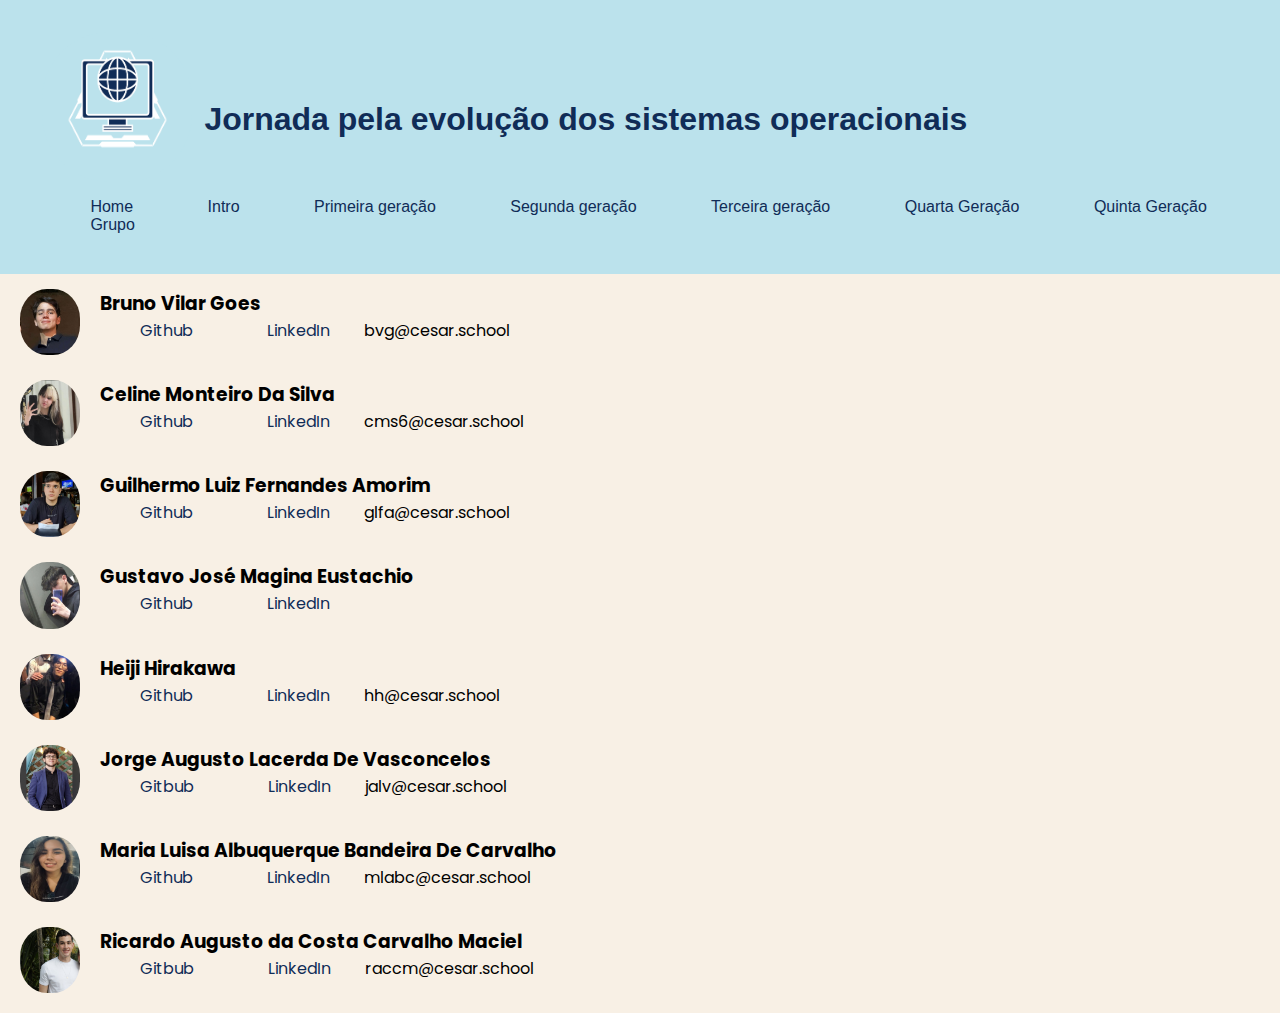
<file: index.html/grupo.html>
<!DOCTYPE html>
<html lang="en">

<head>
  <meta charset="UTF-8">
  <meta http-equiv="X-UA-Compatible" content="IE=edge">
  <meta name="viewport" content="width=device-width, initial-scale=1.0">
  <title>O grupo</title>
  <link href="style.css" rel="stylesheet" type="text/css" />
  <link rel="preconnect" href="https://fonts.googleapis.com">
  <link rel="preconnect" href="https://fonts.gstatic.com" crossorigin>
  <link
    href="https://fonts.googleapis.com/css2?family=Poppins:ital,wght@0,100;0,200;0,300;0,400;0,500;0,600;0,700;0,800;0,900;1,100;1,200;1,300;1,400;1,500;1,600;1,700;1,800;1,900&display=swap"
    rel="stylesheet">


<body style="font-family: 'Trebuchet MS', 'Lucida Sans Unicode', 'Lucida Grande', 'Lucida Sans', Arial, sans-serif;">

  <header class="cabecinha" ; style="position: sticky">
    <table>
      <tr>
        <td><img class="logo" ; src="img/logo2.png" alt="Android"></td>
        <td>
          <h1 style="color: #102C57;">Jornada pela evolução dos sistemas operacionais</h1>
        </td>
      </tr>
    </table>

    <a href=comeco.html>Home</a>
    <a href=intro.html>Intro</a>
    <a href=primeira.html> Primeira geração </a>
    <a href=segunda.html> Segunda geração</a>
    <a href=terceira.html> Terceira geração</a>
    <a href=quarta.html> Quarta Geração</a>
    <a href=quinta.html> Quinta Geração</a>
    <a href="grupo.html">Grupo</a>
    </nav>
  </header>

  <main>
    <p>
    </p>

    <h1>O Grupo: </h1>
    <br>
    <div= class="letras">
      <div class="sobre_mim">
        <img style="height: 1.75cm; width: 1.75;" src="fotos_grupo/foto_bruno.jpg" alt="">
        <div class="detalhes">
          <h3>Bruno Vilar Goes</h3>
          <a href="https://github.com/brunovgoe"> Github</a>
          <a href="https://www.linkedin.com/in/bruno-vilar-goes-999853231/"> LinkedIn</a>
          bvg@cesar.school

        </div>
      </div>
      <br>


      <div class="sobre_mim">
        <img style="height: 1.75cm; width: 1.75;" src="fotos_grupo/foto_celine.jpg" alt="">
        <div class="detalhes">
          <h3>Celine Monteiro Da Silva</h3>
          <a href="https://github.com/sillyceli"> Github</a>
          <a href=linke.html> LinkedIn</a>
          cms6@cesar.school

        </div>
      </div>
      <br>


      <div class="sobre_mim">
        <img style="height: 1.75cm; width: 1.75;" src="fotos_grupo/foto_guilhermo.jpg" alt="">
        <div class="detalhes">
          <h3>Guilhermo Luiz Fernandes Amorim</h3>
          <a href="https://github.com/Guilafernandes">Github</a>
          <a href="https://www.linkedin.com/in/guilhermo-amorim-635673209?utm_source=share&utm_campaign=share_via&utm_content=profile&utm_medium=ios_app"> LinkedIn</a>
           glfa@cesar.school
        </div>
      </div>
      <br>


      <div class="sobre_mim">
        <img style="height: 1.75cm; width: 1.75;" src="fotos_grupo/foto_magina.jpg" alt="">
        <div class="detalhes">
          <h3>Gustavo José Magina Eustachio</h3>
          <a href="https://github.com/Maginass">Github</a>
          <a href=linke.html> LinkedIn</a>
          

        </div>
      </div>
      <br>


      <div class="sobre_mim">
        <img style="height: 1.75cm; width: 1.75;" src="fotos_grupo/foto_heiji.jpg" alt="">
        <div class="detalhes">
          <h3>Heiji Hirakawa</h3>
          <a href="https://github.com/Bneiro"> Github</a>
          <a href=linke.html> LinkedIn</a>
          hh@cesar.school
        </div>
      </div>
      <br>

      <div class="sobre_mim">
        <img style="height: 1.75cm; width: 1.75;" src="fotos_grupo/foto_jorge.jpg" alt="">
        <div class="detalhes">
          <h3>Jorge Augusto Lacerda De Vasconcelos</h3>
          <a href="https://github.com/Jaabsolutaa"> Gitbub</a>
          <a href="https://www.linkedin.com/in/jorge-vasconcelos-03b8352ba/"> LinkedIn</a>
          jalv@cesar.school

        </div>
      </div>
      <br>


      <div class="sobre_mim">
        <img style="height: 1.75cm; width: 1.75;" src="fotos_grupo/foto_malu.jpg" alt="">
        <div class="detalhes">
          <h3>Maria Luisa Albuquerque Bandeira De Carvalho</h3>
          <a href="https://github.com/malualbuquerqueb">
            Github</a>
            <a href="https://www.linkedin.com/in/maria-lu%C3%ADsa-albuquerque-a80a492b3?utm_source=share&utm_campaign=share_via&utm_content=profile&utm_medium=ios_app"> LinkedIn</a>
            mlabc@cesar.school
  
        </div>
      </div>
      <br>

      <div class="sobre_mim">
        <img style="height: 1.75cm; width: 1.75;" src="fotos_grupo/foto_ricardo.jpg" alt="">
        <div class="detalhes">
          <h3>Ricardo Augusto da Costa Carvalho Maciel </h3>
          <a href="https://github.com/Ricardomaciell"> Gitbub</a>
          <a href="https://www.linkedin.com/in/ricardo-maciel-b3a933303?utm_source=share&utm_campaign=share_via&utm_content=profile&utm_medium=ios_app"> LinkedIn</a>
          raccm@cesar.school

        </div>
      </div>

      </div>



</body>

</html>
</file>
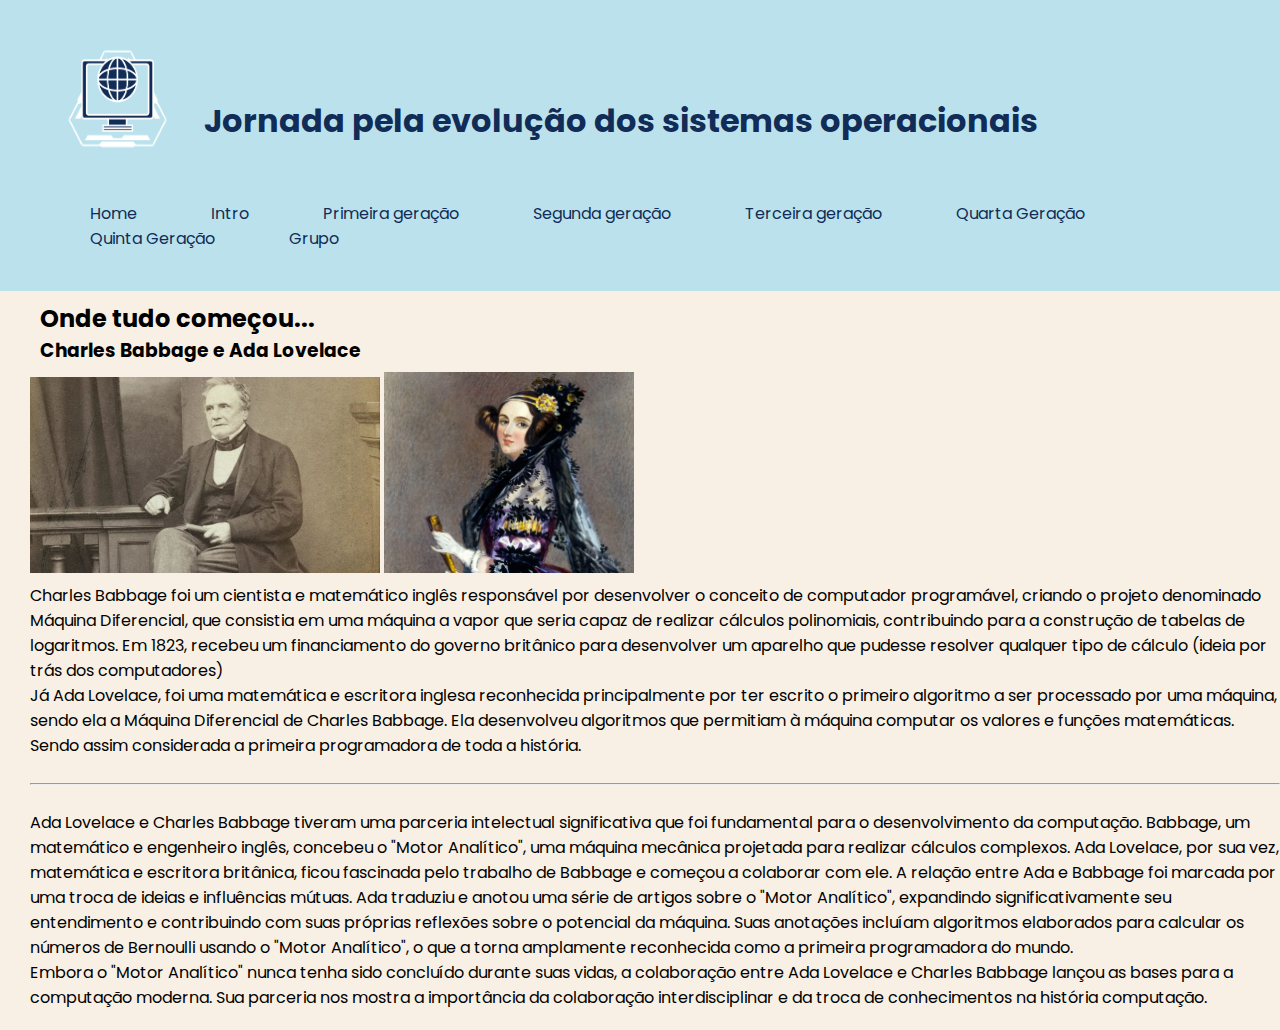
<file: index.html/intro.html>
<!DOCTYPE html>
<html lang="en">

<head>
  <meta charset="UTF-8">
  <meta name="viewport" content="width=device-width, initial-scale=1.0">
  <title>Intro</title>
  <link href="img/favicon.ico" type="image/x-icon" rel="icon">
  <link href="style.css" rel="stylesheet" type="text/css" />
  <link rel="preconnect" href="https://fonts.googleapis.com">
  <link rel="preconnect" href="https://fonts.gstatic.com" crossorigin>
  <link
    href="https://fonts.googleapis.com/css2?family=Poppins:ital,wght@0,100;0,200;0,300;0,400;0,500;0,600;0,700;0,800;0,900;1,100;1,200;1,300;1,400;1,500;1,600;1,700;1,800;1,900&display=swap"
    rel="stylesheet">
</head>

<body>
  <header class="cabecinha" ; style="position: sticky">
    <table>
      <tr>
        <td><img class="logo" ; src="img/logo2.png" alt="Android"></td>
        <td>
          <h1 style="color: #102C57;">Jornada pela evolução dos sistemas operacionais</h1>
        </td>
      </tr>
    </table>

    <a href=comeco.html>Home</a>
    <a href=intro.html>Intro</a>
    <a href=primeira.html> Primeira geração </a>
    <a href=segunda.html> Segunda geração</a>
    <a href=terceira.html> Terceira geração</a>
    <a href=quarta.html> Quarta Geração</a>
    <a href=quinta.html> Quinta Geração</a>
    <a href="grupo.html">Grupo</a>
    </nav>
  </header>

  <main>
    <p>
    </p>
    <div class="titulo2">

      <h2>Onde tudo começou...</h2>

      <h3> Charles Babbage e Ada Lovelace
      </h3>
    </div>
    <div class="charles">
      <div class="ada "></div>

      <img class="cha" src="img/charles2.jpg" alt="Android">


      <img class="aa" src="img/ada-so.webp" alt="Android">

      <p>Charles Babbage foi um cientista e matemático inglês responsável por desenvolver o conceito de computador
        programável,
        criando o projeto denominado Máquina Diferencial, que consistia em uma máquina a vapor que seria
        capaz de realizar cálculos polinomiais,
        contribuindo para a construção de tabelas de logaritmos.
        Em 1823, recebeu um financiamento do governo britânico para
        desenvolver um aparelho que pudesse resolver qualquer tipo de cálculo (ideia por trás dos computadores)</p>



      <p> Já Ada Lovelace, foi uma matemática e escritora inglesa reconhecida principalmente por ter escrito o primeiro
        algoritmo a ser processado por
        uma máquina, sendo ela a Máquina Diferencial de Charles Babbage. Ela desenvolveu algoritmos que permitiam à
        máquina computar
        os valores e funções matemáticas. Sendo assim considerada a primeira programadora de toda a história.</p>
      <br>
      <hr>
      <br>
      <p> Ada Lovelace e Charles Babbage tiveram uma parceria intelectual significativa que foi fundamental para o
        desenvolvimento da computação.
        Babbage, um matemático e engenheiro inglês, concebeu o "Motor Analítico",
        uma máquina mecânica projetada para realizar cálculos complexos. Ada Lovelace, por sua vez,
        matemática e escritora britânica, ficou fascinada pelo trabalho de Babbage e começou a colaborar com ele. A
        relação entre Ada e Babbage
        foi marcada por uma troca de ideias e influências mútuas. Ada traduziu e anotou uma série de artigos sobre o
        "Motor Analítico", expandindo significativamente seu entendimento
        e contribuindo com suas próprias reflexões sobre o potencial da máquina. Suas anotações incluíam algoritmos
        elaborados
        para calcular os números de Bernoulli usando o "Motor Analítico", o que a torna amplamente reconhecida como a
        primeira
        programadora do mundo.</p>


      <p> Embora o "Motor Analítico" nunca tenha sido concluído durante suas vidas,
        a colaboração entre Ada Lovelace e Charles Babbage lançou as bases para a computação moderna.
        Sua parceria nos mostra a importância da colaboração interdisciplinar e da troca de conhecimentos na
        história computação.</p>
    </div>
</body>

</html>
</file>
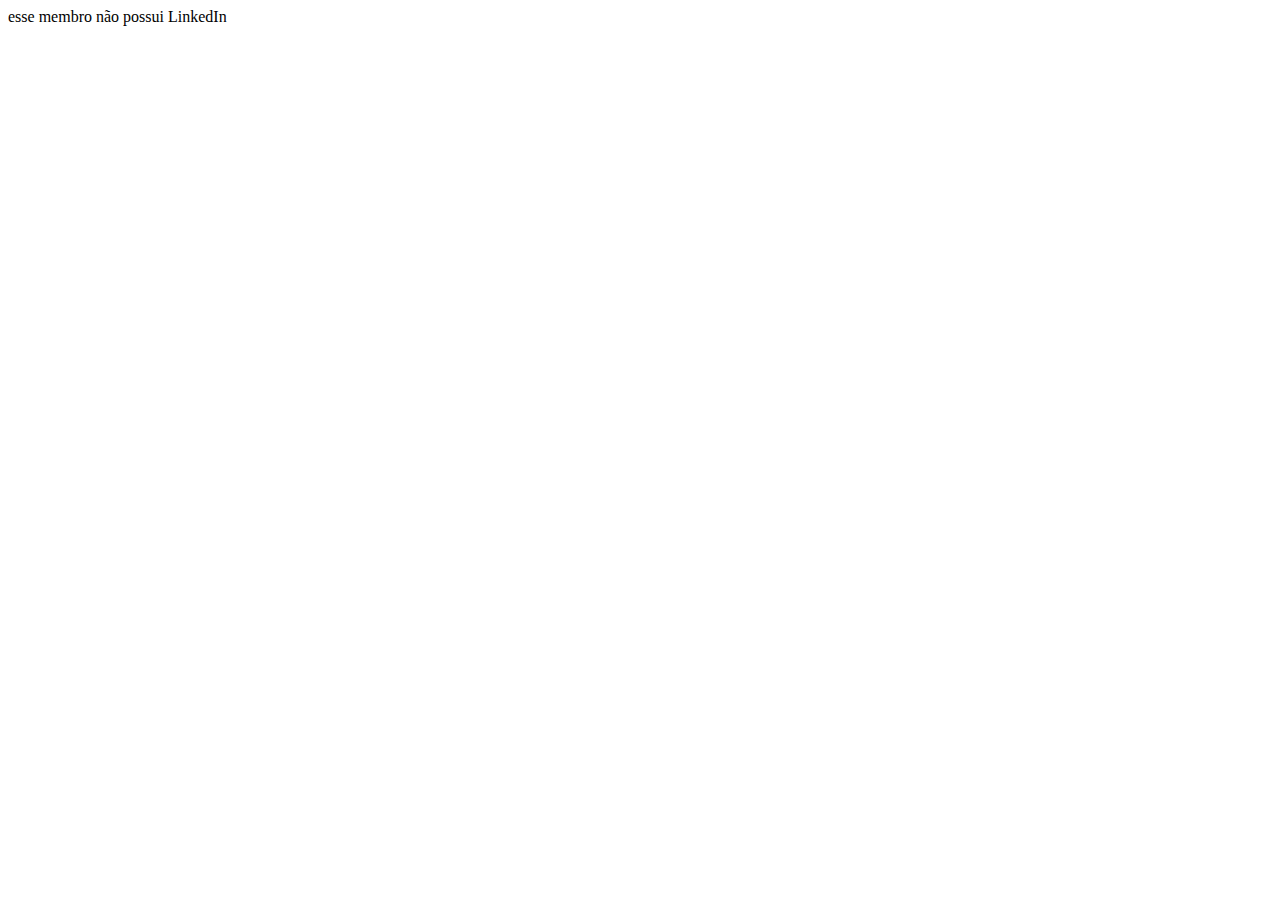
<file: index.html/linke.html>
<!DOCTYPE html>
<html lang="en">
<head>
    <meta charset="UTF-8">
    <meta name="viewport" content="width=device-width, initial-scale=1.0">
    <title>VAZIO</title>
</head>
<body>
    esse membro não possui LinkedIn
</body>
</html>
</file>
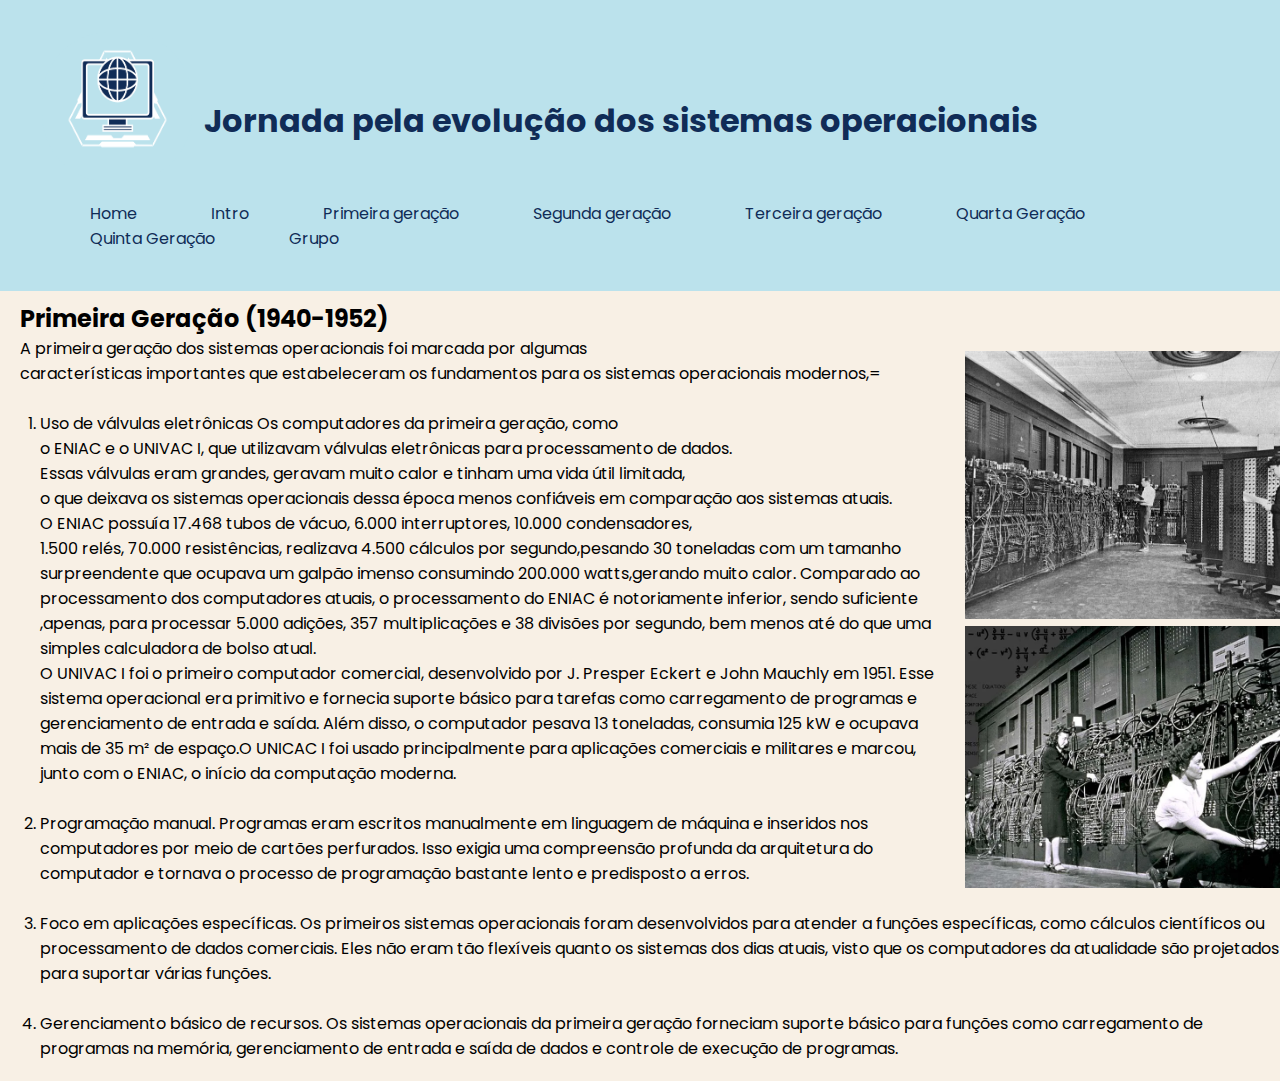
<file: index.html/primeira.html>
<!DOCTYPE html>
<html lang="en">

<head>
  <meta charset="UTF-8">
  <meta name="viewport" content="width=
    
    , initial-scale=1.0">
  <title>Primeira geração</title>
  <link href="img/favicon.ico" type="image/x-icon" rel="icon">
  <link href="style.css" rel="stylesheet" type="text/css" />
  <link rel="preconnect" href="https://fonts.googleapis.com">
  <link rel="preconnect" href="https://fonts.gstatic.com" crossorigin>
  <link
    href="https://fonts.googleapis.com/css2?family=Poppins:ital,wght@0,100;0,200;0,300;0,400;0,500;0,600;0,700;0,800;0,900;1,100;1,200;1,300;1,400;1,500;1,600;1,700;1,800;1,900&display=swap"
    rel="stylesheet">


</head>

<body>
  <header class="cabecinha" ; style="position: sticky">
    <table>
      <tr>
        <td><img class="logo" ; src="img/logo2.png" alt="Android"></td>
        <td>
          <h1 style="color: #102C57;">Jornada pela evolução dos sistemas operacionais</h1>
        </td>
      </tr>
    </table>


    <a href=comeco.html>Home</a>
    <a href=intro.html>Intro</a>
    <a href=primeira.html> Primeira geração </a>
    <a href=segunda.html> Segunda geração</a>
    <a href=terceira.html> Terceira geração</a>
    <a href=quarta.html> Quarta Geração</a>
    <a href=quinta.html> Quinta Geração</a>
    <a href="grupo.html">Grupo</a>
    </nav>
  </header>

  <main>
    <p>
    </p>



    <div class="foto1">
      <img class="enia" ; src="img/eniac-pc.jpg" alt="Android">

      <div class="foto2">
        <img class="enia2" ; src="img/eniaa2.webp" alt="Android">
      </div>

    </div>


    <div class="titulo">

      <h2>Primeira Geração (1940-1952)</h2>
    </div>
<p>
     A primeira geração dos sistemas operacionais foi marcada por algumas <br>
    características importantes que
    estabeleceram os fundamentos para os sistemas operacionais modernos,= <br>
   </p>

    <div class="ordem">
      <ol start="1">
        <br>
        <li>Uso de válvulas eletrônicas
          Os computadores da primeira geração, como <br>
          o ENIAC e o UNIVAC I, que utilizavam válvulas eletrônicas para processamento de dados. <br>
          Essas válvulas eram grandes, geravam muito calor e tinham uma vida útil limitada, <br>
          o que deixava os sistemas operacionais dessa época menos confiáveis em comparação aos sistemas atuais. <br>
          O ENIAC possuía 17.468 tubos de vácuo, 6.000 interruptores, 10.000 condensadores, <br>
          1.500 relés, 70.000 resistências, realizava 4.500 cálculos por segundo,pesando 30 toneladas com um tamanho
          <br>
          surpreendente
          que ocupava um galpão imenso consumindo 200.000 watts,gerando muito calor. Comparado ao processamento dos
          computadores atuais,
          o processamento do ENIAC é notoriamente inferior, sendo suficiente ,apenas, para processar 5.000 adições, 357
          multiplicações
          e 38 divisões por segundo, bem menos até do que uma simples calculadora de bolso atual.</li>

        O UNIVAC I foi o primeiro computador comercial, desenvolvido por J. Presper Eckert e John Mauchly em 1951. Esse
        sistema operacional era primitivo e fornecia suporte básico para tarefas como carregamento de programas e
        gerenciamento de entrada e saída. Além disso, o computador pesava 13 toneladas, consumia 125 kW e ocupava mais
        de 35 m² de espaço.O UNICAC I foi usado principalmente para aplicações comerciais e militares e marcou, junto
        com o ENIAC, o início da computação moderna.
        <p></p>
        <br>
        <li>Programação manual.
          Programas eram escritos manualmente em linguagem de máquina e inseridos nos computadores por meio de cartões
          perfurados.
          Isso exigia uma compreensão profunda da arquitetura do computador e tornava o processo de programação bastante
          lento
          e predisposto a erros.</li>
        <br>
        <p></p>
        <li>Foco em aplicações específicas.
          Os primeiros sistemas operacionais foram desenvolvidos para atender a funções específicas,
          como cálculos científicos ou processamento de dados comerciais. Eles não eram tão flexíveis
          quanto os sistemas dos dias atuais, visto que os computadores da atualidade são projetados para suportar
          várias funções.
          
          <p></p>
        <br>

        <li>Gerenciamento básico de recursos.
        Os sistemas operacionais da primeira geração forneciam suporte básico para funções como carregamento de
        programas na memória,
        gerenciamento de entrada e saída de dados e controle de execução de programas.</li>
      </ol>
    </div>

</body>

</html>
</file>
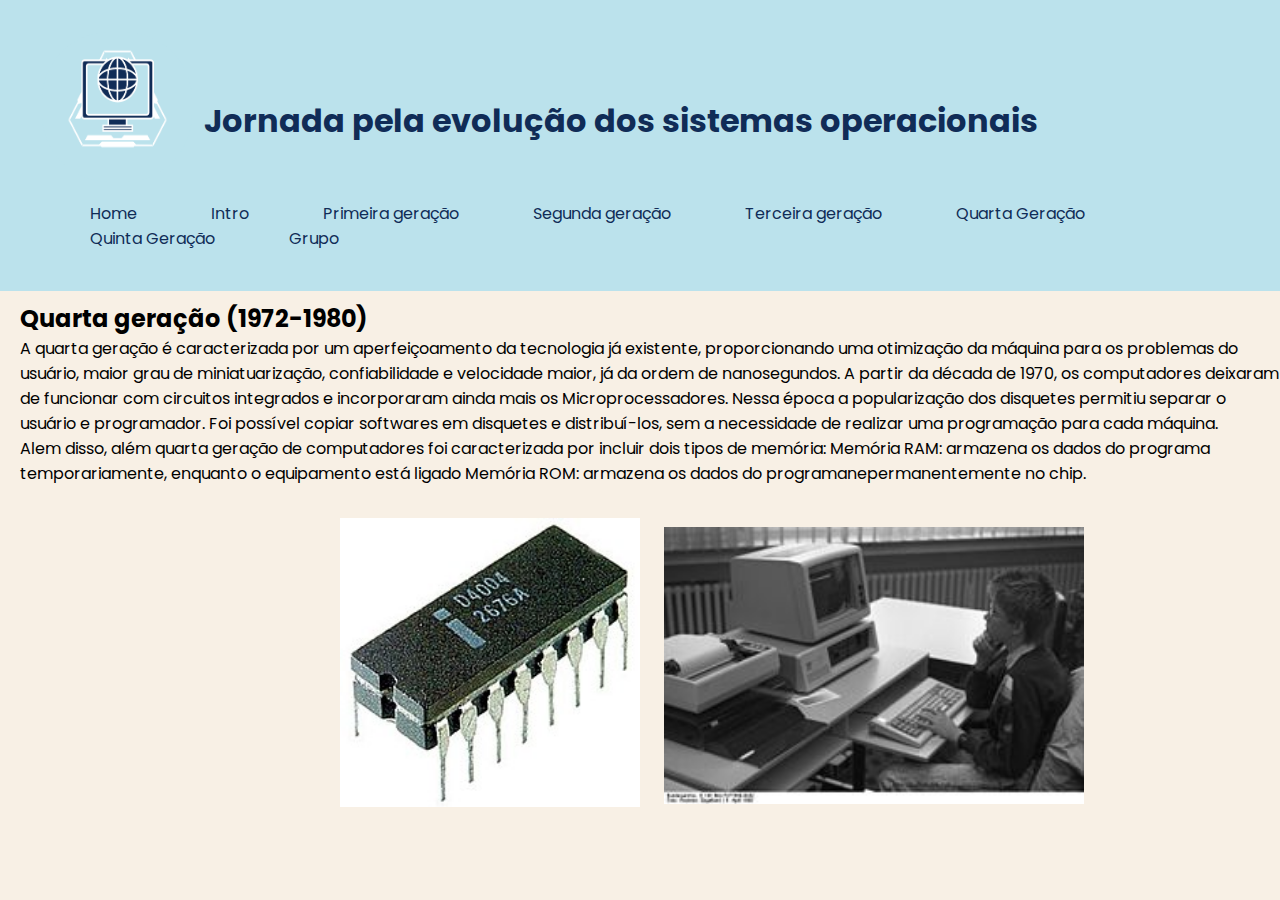
<file: index.html/quarta.html>
<!DOCTYPE html>
<html lang="en">

<head>
    <meta charset="UTF-8">
    <meta name="viewport" content="width=device-width, initial-scale=1.0">
    <title>Quarta geração</title>
    <link href="img/favicon.ico" type="image/x-icon" rel="icon">
    <link href="style.css" rel="stylesheet" type="text/css" />
    <link rel="preconnect" href="https://fonts.googleapis.com">
    <link rel="preconnect" href="https://fonts.gstatic.com" crossorigin>
    <link
        href="https://fonts.googleapis.com/css2?family=Poppins:ital,wght@0,100;0,200;0,300;0,400;0,500;0,600;0,700;0,800;0,900;1,100;1,200;1,300;1,400;1,500;1,600;1,700;1,800;1,900&display=swap"
        rel="stylesheet">
</head>

<body>
    <header class="cabecinha" ; style="position: sticky">
        <table>
            <tr>
                <td><img class="logo" ; src="img/logo2.png" alt="Android"></td>
                <td>
                    <h1 style="color: #102C57;">Jornada pela evolução dos sistemas operacionais</h1>
                </td>
            </tr>
        </table>

        <a href=comeco.html>Home</a>
        <a href=intro.html>Intro</a>
        <a href=primeira.html> Primeira geração </a>
        <a href=segunda.html> Segunda geração</a>
        <a href=terceira.html> Terceira geração</a>
        <a href=quarta.html> Quarta Geração</a>
        <a href=quinta.html> Quinta Geração</a>
        <a href="grupo.html">Grupo</a>
        </nav>
    </header>

    <main>
        <p>
        </p>
        <div class="titulo">
            <h2>Quarta geração (1972-1980)
            </h2>
        </div>
        <p>A quarta geração é caracterizada por um aperfeiçoamento da tecnologia já existente, proporcionando uma
            otimização da máquina para os problemas do usuário, maior grau de miniatuarização, confiabilidade e
            velocidade maior, já da ordem de nanosegundos. A partir da década de 1970, os computadores deixaram de
            funcionar com circuitos integrados e incorporaram ainda mais os Microprocessadores. Nessa época a
            popularização dos disquetes permitiu separar o usuário e programador. Foi possível copiar softwares em
            disquetes e distribuí-los, sem a necessidade de realizar uma programação para cada máquina. <br>
            Alem disso, além quarta geração de computadores foi caracterizada por incluir dois tipos de memória:
            Memória RAM: armazena os dados do programa temporariamente, enquanto o equipamento está ligado
            Memória ROM: armazena os dados do programanepermanentemente no chip.
        </p>



        <img class="quart" src="img/4gg.jpg" alt="Android">

        <img class="quart-g" src="fotos_grupo/4ge.jpg" alt="Android">

</body>

</html>
</file>
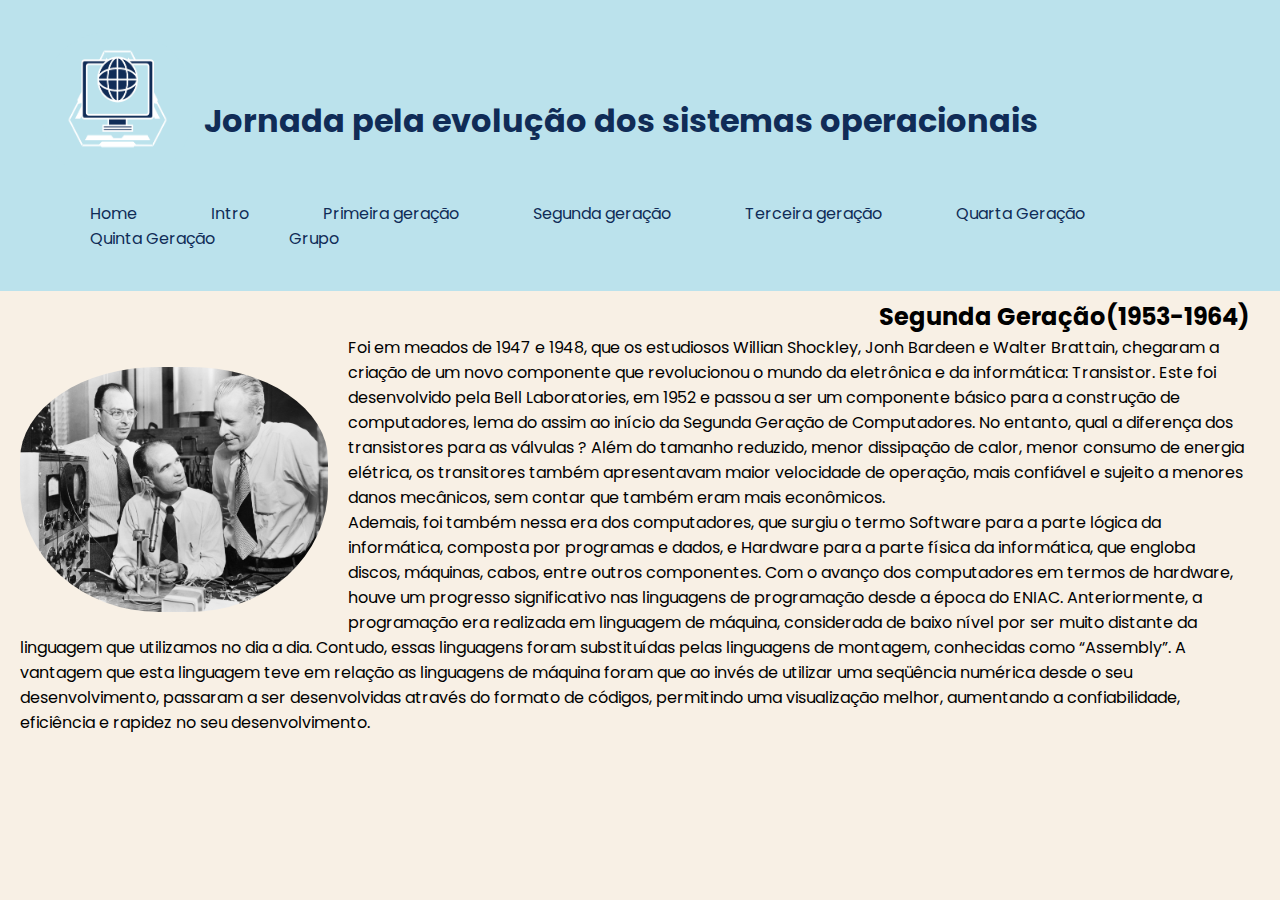
<file: index.html/segunda.html>
<!DOCTYPE html>
<html lang="en">

<head>
  <meta charset="UTF-8">
  <meta name="viewport" content="width=device-width, initial-scale=1.0">
  <title>Segunda geração</title>
  <link href="img/favicon.ico" type="image/x-icon" rel="icon">
  <link href="style.css" rel="stylesheet" type="text/css" />
  <link rel="preconnect" href="https://fonts.googleapis.com">
  <link rel="preconnect" href="https://fonts.gstatic.com" crossorigin>
  <link
    href="https://fonts.googleapis.com/css2?family=Poppins:ital,wght@0,100;0,200;0,300;0,400;0,500;0,600;0,700;0,800;0,900;1,100;1,200;1,300;1,400;1,500;1,600;1,700;1,800;1,900&display=swap"
    rel="stylesheet">
</head>

<body>
  <header class="cabecinha" ; style="position: sticky">
    <table>
      <tr>
        <td><img class="logo" ; src="img/logo2.png" alt="Android"></td>
        <td>
          <h1 style="color: #102C57;">Jornada pela evolução dos sistemas operacionais</h1>
        </td>
      </tr>
    </table>


    <a href=comeco.html>Home</a>
    <a href=intro.html>Intro</a>
    <a href=primeira.html> Primeira geração </a>
    <a href=segunda.html> Segunda geração</a>
    <a href=terceira.html> Terceira geração</a>
    <a href=quarta.html> Quarta Geração</a>
    <a href=quinta.html> Quinta Geração</a>
    <a href="grupo.html">Grupo</a>
    </nav>
  </header>

  <main>
    <p>
    </p>
  
    



    
      

    <div class="titulo-segunda">
      <h2>Segunda Geração(1953-1964)</h2></div>
    <div class="segunda"><img class="trio" src="img/trio.jpg" alt=" Android">
    <p>
      Foi em meados de 1947 e 1948, que os estudiosos Willian Shockley, Jonh Bardeen e Walter Brattain, chegaram a
      criação de um novo componente que revolucionou o mundo da eletrônica e da informática: Transistor.
      Este foi desenvolvido pela Bell Laboratories, em 1952 e passou a ser um componente básico para a construção de
      computadores, lema do assim ao início da Segunda Geração de Computadores.
      No entanto, qual a diferença dos transistores para as válvulas ?
      Além do tamanho reduzido, menor dissipação de calor, menor consumo de energia elétrica, os transitores também
      apresentavam maior velocidade de operação, mais confiável e sujeito a menores danos mecânicos, sem contar que
      também eram mais econômicos. <br>

      Ademais, foi também nessa era dos computadores, que surgiu o termo Software para a parte lógica da informática,
      composta por programas e dados, e Hardware para a parte física da informática, que engloba discos, máquinas,
      cabos, entre outros componentes. Com o avanço dos computadores em termos de hardware, houve um progresso
      significativo nas linguagens de programação desde a época do ENIAC. Anteriormente, a programação era realizada em
      linguagem de máquina, considerada de baixo nível por ser muito distante da linguagem que utilizamos no dia a dia.
      Contudo, essas linguagens foram substituídas pelas linguagens de montagem, conhecidas como “Assembly”. A vantagem
      que esta linguagem teve em relação as linguagens de máquina foram que ao invés de utilizar uma seqüência numérica
      desde o seu desenvolvimento, passaram a ser desenvolvidas através do formato de códigos, permitindo uma
      visualização melhor, aumentando a confiabilidade, eficiência e rapidez no seu desenvolvimento.
    </p>
</div>

</body>

</html>
</file>
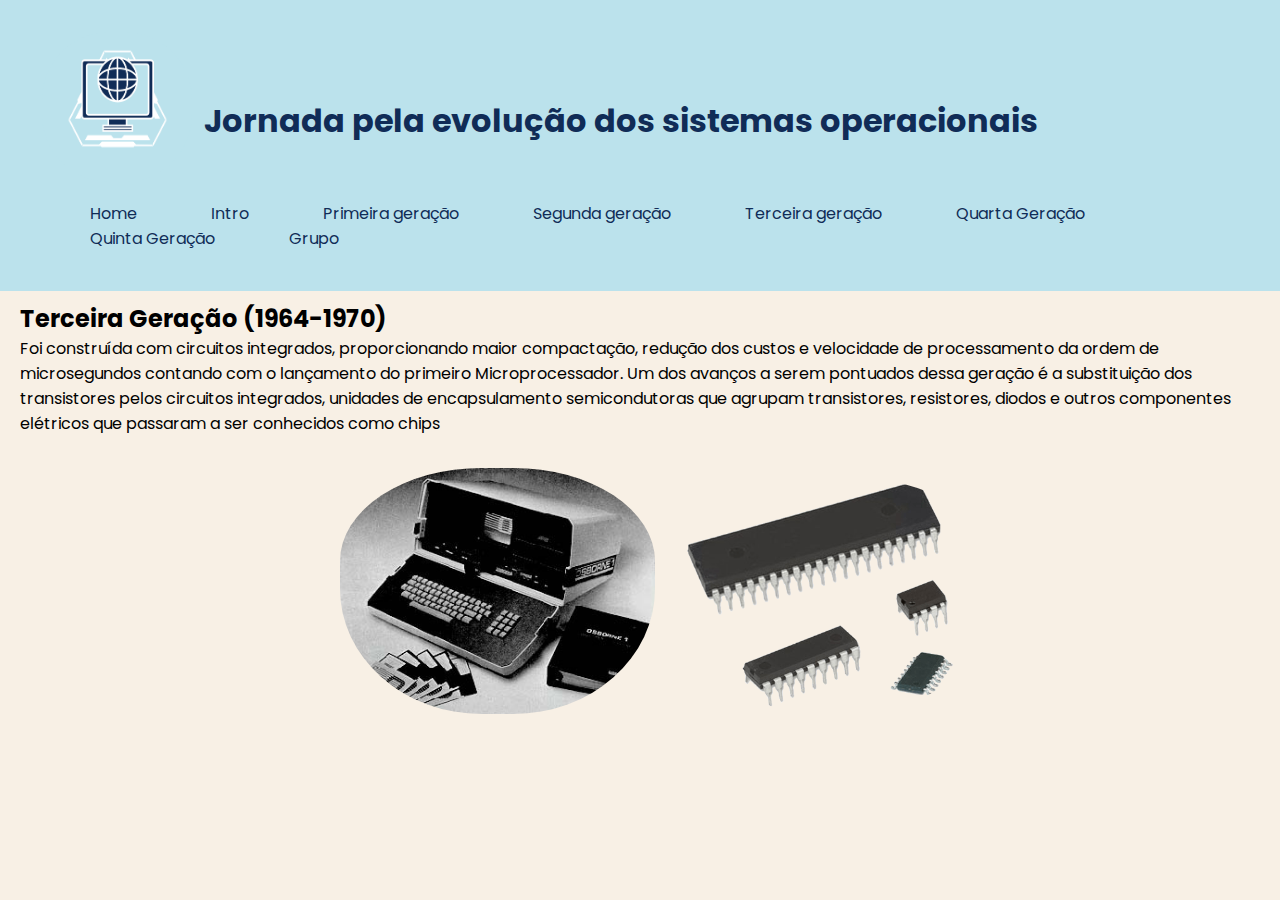
<file: index.html/terceira.html>
<!DOCTYPE html>
<html lang="en">

<head>
  <meta charset="UTF-8">
  <meta name="viewport" content="width=device-width, initial-scale=1.0">
  <title>Terceira geração</title>
  <link href="img/favicon.ico" type="image/x-icon" rel="icon">
  <link href="style.css" rel="stylesheet" type="text/css" />
  <link rel="preconnect" href="https://fonts.googleapis.com">
  <link rel="preconnect" href="https://fonts.gstatic.com" crossorigin>
  <link
    href="https://fonts.googleapis.com/css2?family=Poppins:ital,wght@0,100;0,200;0,300;0,400;0,500;0,600;0,700;0,800;0,900;1,100;1,200;1,300;1,400;1,500;1,600;1,700;1,800;1,900&display=swap"
    rel="stylesheet">

</head>

<body>
  <header class="cabecinha" ; style="position: sticky">
    <table>
      <tr>
        <td><img class="logo" ; src="img/logo2.png" alt="Android"></td>
        <td>
          <h1 style="color: #102C57;">Jornada pela evolução dos sistemas operacionais</h1>
        </td>
      </tr>
    </table>

    <a href=comeco.html>Home</a>
    <a href=intro.html>Intro</a>
    <a href=primeira.html> Primeira geração </a>
    <a href=segunda.html> Segunda geração</a>
    <a href=terceira.html> Terceira geração</a>
    <a href=quarta.html> Quarta Geração</a>
    <a href=quinta.html> Quinta Geração</a>
    <a href="grupo.html">Grupo</a>
    </nav>
  </header>

  <main>
    <p>
    </p>
    <div class="titulo">
      <h2>Terceira Geração (1964-1970)</h2>
    </div>
    <p>Foi construída com circuitos integrados, proporcionando maior compactação,
      redução dos custos e velocidade de processamento da ordem de microsegundos contando
      com o lançamento do primeiro Microprocessador. Um dos avanços a serem pontuados dessa geração
      é a substituição dos transistores pelos circuitos integrados, unidades de encapsulamento semicondutoras
      que agrupam transistores, resistores, diodos e outros componentes elétricos que passaram a ser
      conhecidos como chips</p>


      <img class="ttres" src="img/ttres.jpg" alt="Android">

      <img class="circ" src="img/circuitos-integrados.png" alt="Android">






</body>

</html>
</file>
<file: index.html/style.css>
body {
  margin-left: 20px;
  font-family: "Poppins", sans-serif;
  background-color: #F8F0E5;

}
header {
  z-index: 999;
 
}


.titulo1 {
  padding-top: 40px;
  text-align: center;


}

.titulo {
  padding-top: 50px;
  

}

.titulo2 {
  padding-top: 50px;
  margin-left: 20px;

  
}


.subtexto {
  text-align: center;


}

.foto,
.foto1 {

  float: right;
  width: 25%;
  margin-left: 20px;
  padding-top: 100px;

}
  


.cha {
  
  position: relative;
  top: -3px;
  width: 350px;
  border-radius: 0%
  
  

}

.charles {

  float: left;
  margin-left: 10px;
  padding-top: 10px;
}
.aa {
  position: relative;
  top: -3px;
  width: 250px;
  border-radius: 0%

  
}

* {
  margin-left: 10px;
  margin: 0;
  padding: 0;
  box-sizing: border-box;
}

.ordem {
  margin-left: 20px;

}

a {
  margin-left: 10px;
  color: #102C57;
  text-decoration: none;
  flex-direction: row;
  position: relative;
  display: inline-flex;
  list-style-type: none;
  align-items: center;
  padding: 0 30px;

}

.letras {
  font-family: "Poppins", sans-serif;

}

a:hover {
  margin-left: 10px;
  color: #9c3607;
  transform: scale(1.05);
  transition: 0.6s;
}

.enia {
  width: 350px;
  border-radius: 0%
}

.enia2 {
  width: 350px;
  border-radius: 0%;


}

.cabecinha {
  background-color: #BBE2EC;
  padding: 40px 4%;
  margin: -20px;
  position: sticky;
  top: 0px;
  left: 0px;
}

.logo {
  background-color: #BBE2EC;
  position: relative;
  top: -10px;
  left: -10px;
  width: 150px;
  height: 150px;
}


cabecinha .links {
  font-size: 20px;
  text-align: center;
  position: relative;
  top: -20px;
  left: -20px;
  border: 1px;
  padding: 5px;
  list-style-type: none;
  color: #515839;
  text-decoration: none;

}

.sobre_mim {
  display: flex;
  height: -40px;


}

.detalhes {
  margin-left: 20px;
}

img {
  width: 60px;
  border-radius: 45%;

}

.trio {
  
  float: left;
  width: 25%;
  padding-top:2rem;
  margin-right: 20px;
  
}

.segunda {
  float: right;
  padding-top: 1px;
  margin-right: 30px;

}

.titulo-segunda {
  float: right;
  padding-top: 3rem;
  margin-right: 30px;

}

.ttres {
  
  width: 25%;
  padding-top:2rem;
  margin-right: 20px;
  margin-left: 20rem;

}
.circ {

  width: 25%;
  padding-top:2rem;
  

}

.quart {
 
  padding-top:2rem;
  margin-right: 20px;
  margin-left: 20rem;
  width: 300px;
  border-radius: 0%

}
.quart-g {
  position: relative;
  top: -3px;
  width: 420px;
  padding-top:1rem;
  border-radius: 0%
  
}

.quinta {
  width: 450px;
  border-radius: 0%;
  margin-left: 30rem; 
  padding-top:1rem;

}
</file>
